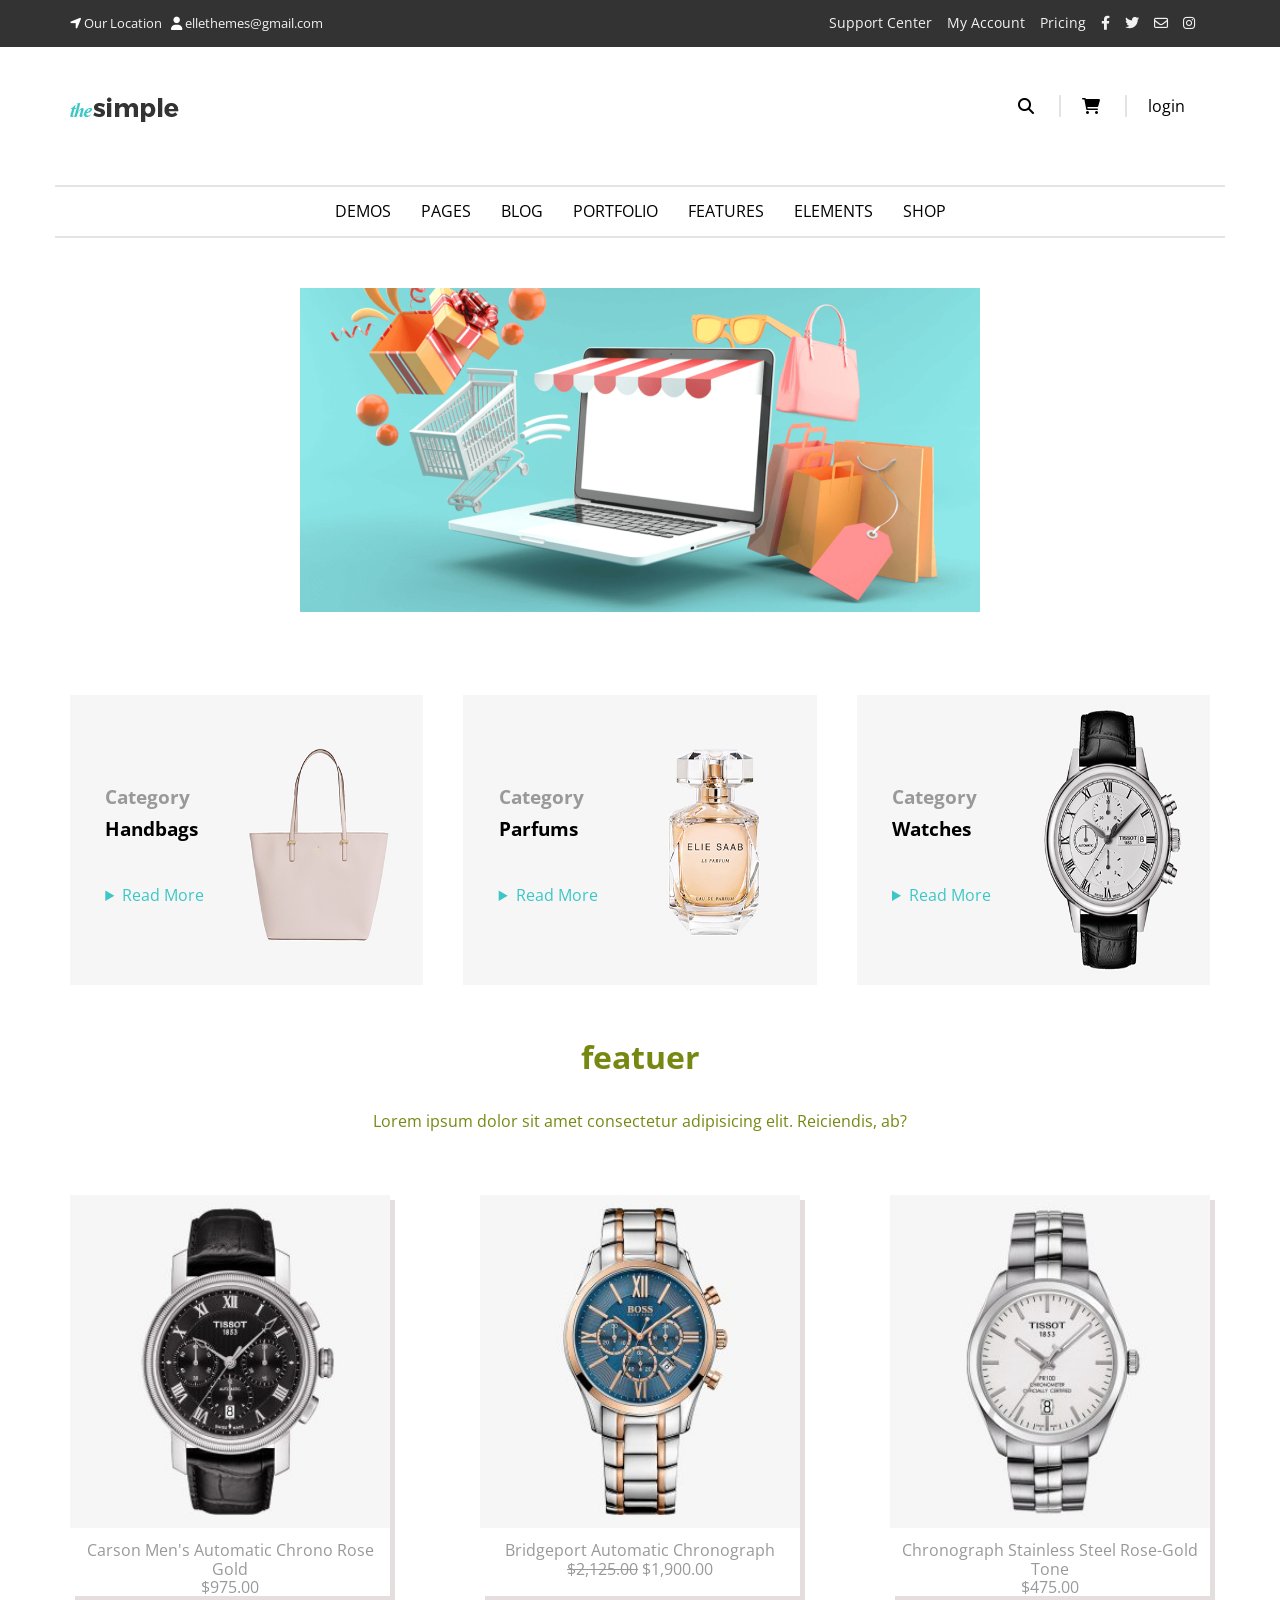
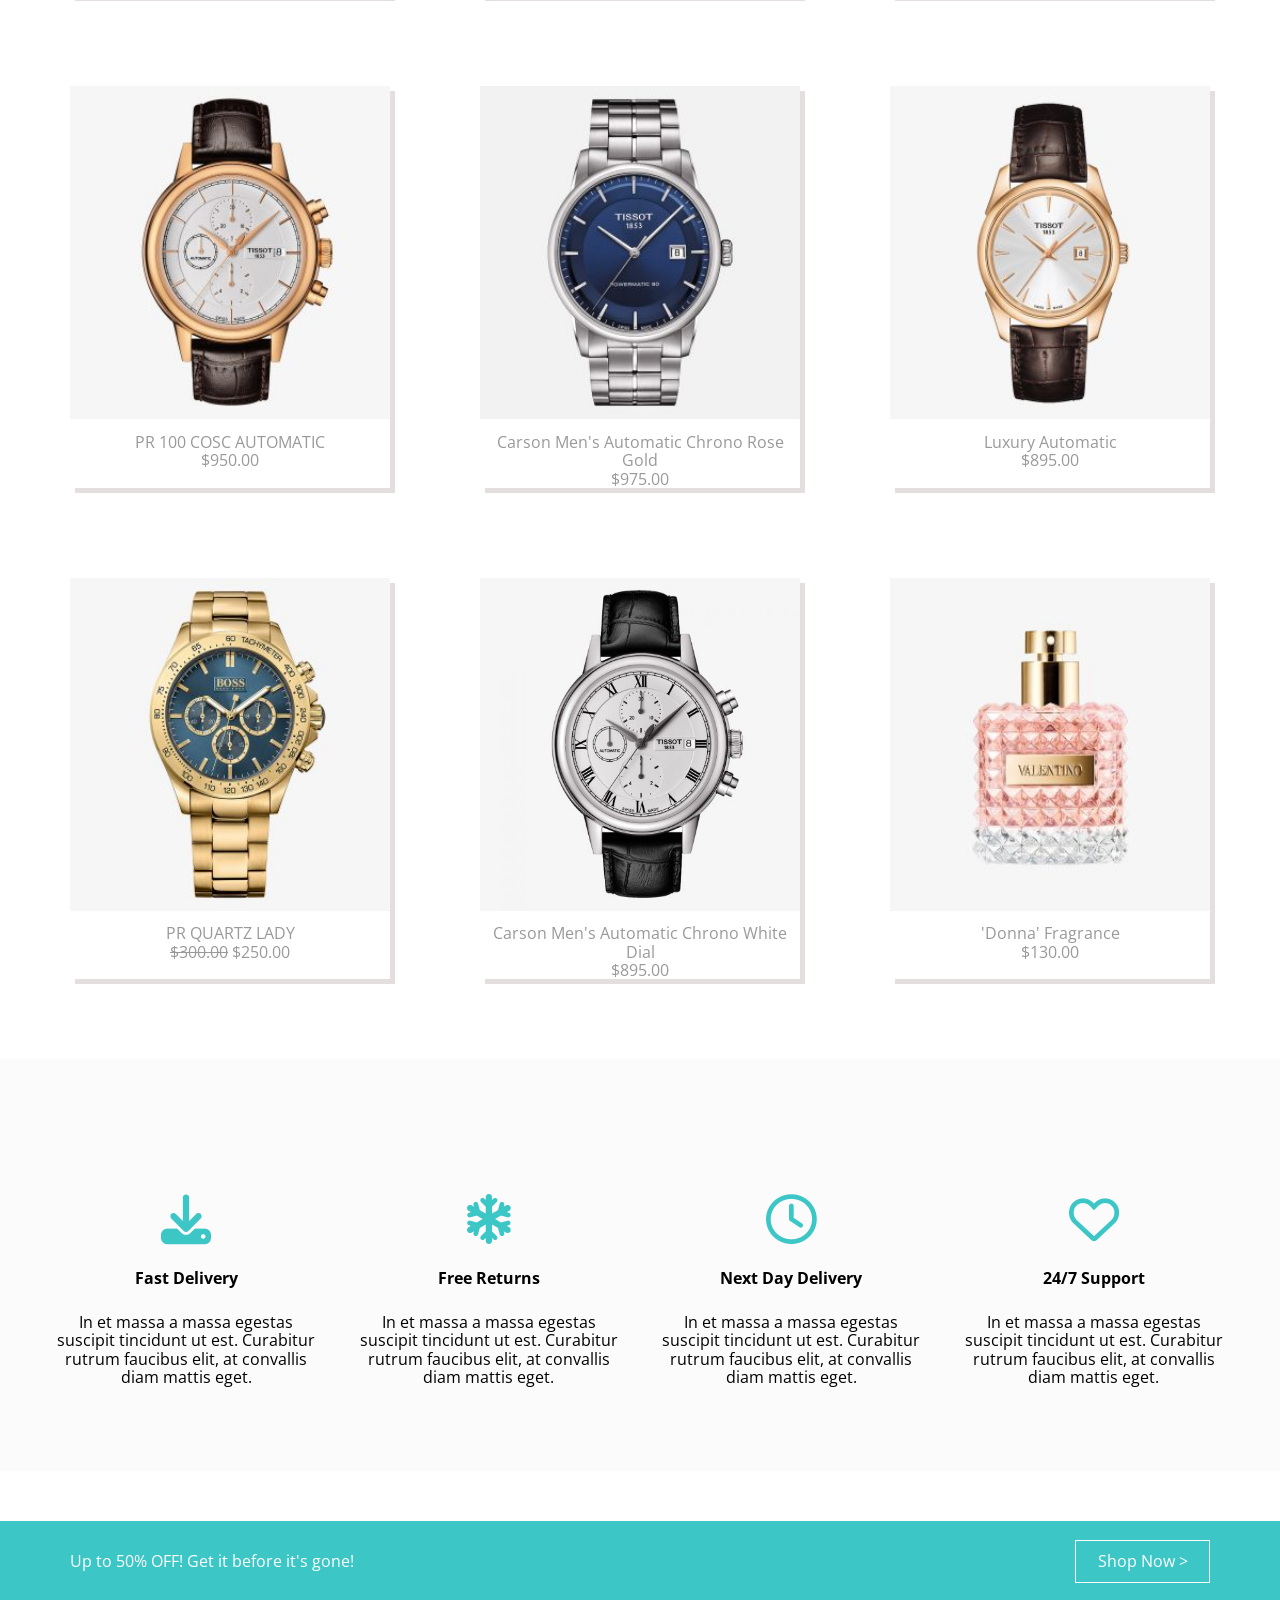
<file: index.html>
<!DOCTYPE html>
<html lang="en">
<head>
    <meta charset="UTF-8">
    <meta http-equiv="X-UA-Compatible" content="IE=edge">
    <meta name="viewport" content="width=device-width, initial-scale=1.0">
    <title>الصفحة الرئيسية</title>
    <!-- Render All Elements Normally -->
    <link rel="stylesheet" href="css/normalize.css" />
    <!-- Font Awesome Library -->
    <link rel="stylesheet" href="css/all.min.css" />
    <!-- Main Template CSS File -->
    <link rel="stylesheet" href="css/style.css" />
    <!-- Google Fonts -->
    <link rel="preconnect" href="https://fonts.googleapis.com">
    <link rel="preconnect" href="https://fonts.gstatic.com" crossorigin>
    <link href="https://fonts.googleapis.com/css2?family=Open+Sans:wght@400;700&display=swap" rel="stylesheet">
</head>
<body>

<?php
include('config.php');
?>

<!-- start top_nav -->
<div class="top_nav">
    <div class="container">
        <div class="left_nav">
            <i class="fa-solid fa-location-arrow"></i>
            <p>Our Location</p>
            <i class="fa-solid fa-user"></i>
            <p> ellethemes@gmail.com</p>
        </div>
        <div class="right_nav">
            <ul class="text_right_nav">
                <li><a href="">Support Center</a></li>
                <li><a href="">My Account</a></li>
                <li><a href="">Pricing</a></li>
                <ul class="text2_right_nav">
                    <li><a href=""><i class="fa-brands fa-facebook-f"></i></a></i></li>
                    <li><a href=""><i class="fa-brands fa-twitter"></i></a></i></li>
                    <li><a href=""><i class="fa-regular fa-envelope"></i></i></a></i></li>
                    <li><a href=""><i class="fa-brands fa-instagram"></i></a></i></li>
                </ul>
            </ul>
        </div>
    </div>
</div>
<!-- end top_nav -->
<!-- start logo -->
<div class="simple">
    <div class="container">
        <div class="logo">
            <img src="images/logo.png" alt="">
        </div>
        <ul>
            <li><a href=""><i class="fa-solid fa-magnifying-glass"></i></a></li>
            <li><a href="card.php"><i class="fa-solid fa-cart-shopping"></i></a></li>
            <li class="not_1"> <a href="index-.php">login</a></li>
        </ul>
    </div>
</div>
<!-- end logo -->
<!-- start menu -->
<div class="menu">
    <div class="container">
        <ul>
            <li><a href="">DEMOS</a></li>
            <li><a href="">PAGES</a></li>
            <li><a href="">BLOG</a></li>
            <li><a href="">PORTFOLIO</a></li>
            <li><a href="">FEATURES</a></li>
            <li><a href="">ELEMENTS</a></li>
            <li><a href="">SHOP</a></li>
        </ul>
    </div>
</div>
<!-- end menu -->
<!-- start master photo -->
<div class="master_photo">
     <div class="container"> 
        <div class="image">
            <img src="images/photo1.png" alt="">
        </div>
    </div>
</div>
<!-- end master photo -->
<!-- start add -->
<div class="ad">
    <div class="container">
        <div class="box">
            <div class="image"><img src="images/ad3.jpg" alt=""></div>
            <div class="text_box">
                <ul>
                    <li><h3>Category</h3></li>
                    <li><h3>Handbags</h3></li>
                    <li><a href="" class="details"><details>
                        <summary>Read More</summary>
                        <p>
                           regardless of the type of product you decide to sell, there is somethink in common in any market , both online and physical: a good promotion is essentialfor your brand to be Know, in a way, this is true
                       </p>
                         </details></a></li>
                </ul>
            </div>
        </div>
        <div class="box">
            <div class="image"><img src="images/ad2.jpg" alt=""></div>
            <div class="text_box">
                <ul>
                    <li><h3>Category</h3></li>
                    <li><h3>Parfums</h3></li>
                    <li><a href=""><details>
                     <summary>Read More</summary>
                        <p>
                          regardless of the type of product you decide to sell, there is somethink in common in any market , both online and physical: a good promotion is essentialfor your brand to be Know, in a way, this is true
                        </p>
                          </details></a></li>
                </ul>
            </div>
        </div>
        <div class="box">
            <div class="image"><img src="images/ad1.jpg" alt=""></div>
            <div class="text_box">
                <ul>
                    <li><h3>Category</h3></li>
                    <li><h3>Watches</h3></li>
                    <li><a href=""><details>
                        <summary>Read More</summary>
                        <p>
                           regardless of the type of product you decide to sell, there is somethink in common in any market , both online and physical: a good promotion is essentialfor your brand to be Know, in a way, this is true
                        </p>
                         </details></a></li>
                </ul>
            </div>
        </div>
    </div>
</div>
<!-- end ad -->
<!-- start featured_products -->
<div class="featuer">
    <div class="container">
        <div class="title">
        <h1>featuer</h1>
        <p>Lorem ipsum dolor sit amet consectetur adipisicing elit. Reiciendis, ab?</p>
        </div>
    </div>
    </div> 
    <div class="box-container">
        <div class="container">
            <div class="box">
                <img src="images/product1.jpg" alt="">
                <div class="btn">
                    <button class="bon"><a href="val.php">add to card</a></button>
                </div>
                <div class="caption">
                    <p>Carson Men's Automatic Chrono Rose Gold</p>
                    <p> $975.00</p>
                </div>
            </div>  
        <div class="box">
            <img src="images/product2.jpg" alt="">
            <div class="btn">
                <button class="bon"> <a href="val.php">add to card</a></button>
            </div>
            <div class="caption">
                <p>Bridgeport Automatic Chronograph</p>
                <p><del>$2,125.00</del> $1,900.00</p>
            </div>
        </div>
    
    
    <div class="box">
      <img src="images/product3.jpg" alt="">
      <div class="btn">
        <button class="bon"> <a href="val.php">add to card</a></button>
      </div>
           <div class="caption">
                    <p>Chronograph Stainless Steel Rose-Gold Tone</p>
                    <p> $475.00</p>
                </div>
    </div>


    <div class="box">
      <img src="images/product4.jpg" alt="">
      <div class="btn">
        <button class="bon"> <a href="val.php">add to card</a></button>
      </div>
    <div class="caption">
                    <p>PR 100 COSC AUTOMATIC</p>
                    <p> $950.00</p>
                </div>

    </div>

    <div class="box">
      <img src="images/product5.jpg" alt="">
      <div class="btn">
     <button class="bon"> <a href="val.php">add to card</a></button>
      </div>
        <div class="caption">
                    <p>Carson Men's Automatic Chrono Rose Gold</p>
                    <p> $975.00</p>
                </div>
    </div>

    <div class="box">
      <img src="images/product6.jpg" alt="">
      <div class="btn">
     <button class="bon"> <a href="val.php">add to card</a></button>
      </div>
        <div class="caption">
                    <p>Luxury Automatic</p>
                    <p> $895.00</p>
                </div>
    </div>

    <div class="box">
      <img src="images/product7.jpg" alt="">
      <div class="btn">
        <button class="bon"> <a href="val.php">add to card</a></button>
      </div>
        <div class="caption">
                    <p>PR QUARTZ LADY</p>
                    <p> <del>$300.00</del> $250.00</p>
                </div>
    </div>

    <div class="box">
      <img src="images/product8.jpg" alt="">
      <div class="btn">
   <button class="bon"> <a href="val.php">add to card</a></button>
      </div>
        <div class="caption">
                    <p>Carson Men's Automatic Chrono White Dial</p>
                    <p> $895.00</p>
                </div>
    </div>

    <div class="box">
      <img src="images/product9.jpg" alt="">
      <div class="btn">
        <button class="bon"> <a href="val.php">add to card</a></button>
      </div>
        <div class="caption">
                    <p>'Donna' Fragrance</p>
                    <p> $130.00</p>
                </div>
    </div>

      </div>
      </div>
<!-- end featured_products -->
<!--start footer -->
<div class="footer">
    <div class="container">
        <div class="box">
            <ul>
                <li><i class="fa-solid fa-download"></i></li>
                <li><h4><a href="">Fast Delivery</a></h4></li>
                <li><p>In et massa
                     a massa egestas suscipit tincidunt ut est. Curabitur
                      rutrum faucibus elit, at convallis diam mattis eget.</p></li>
            </ul>
        </div>
        <div class="box">
            <ul>
                <li><i class="fa-solid fa-snowflake"></i></li>
                <li><h4><a href="">Free Returns</a></h4></li>
                <li><p>In et massa
                     a massa egestas suscipit tincidunt ut est. Curabitur
                      rutrum faucibus elit, at convallis diam mattis eget.</p></li>
            </ul>
        </div>
        <div class="box">
            <ul>
                <li><i class="fa-regular fa-clock"></i></li>
                <li><h4><a href="">Next Day Delivery</a></h4></li>
                <li><p>In et massa
                     a massa egestas suscipit tincidunt ut est. Curabitur
                      rutrum faucibus elit, at convallis diam mattis eget.</p></li>
            </ul>
        </div>
        <div class="box">
            <ul>
                <li><i class="fa-regular fa-heart"></i></li>
                <li><h4><a href="">24/7 Support</a></h4></li>
                <li><p>In et massa
                     a massa egestas suscipit tincidunt ut est. Curabitur
                      rutrum faucibus elit, at convallis diam mattis eget.</p></li>
            </ul>
        </div>
    </div>
</div>
<!--end footer -->
<!-- start up to -->
<div class="up_to">
    <div class="container">
        <p>
            Up to 50% OFF! Get it before it's gone! 
        </p>
        <button>Shop Now ></button>
    </div>
</div>
</body>
</html>
</file>
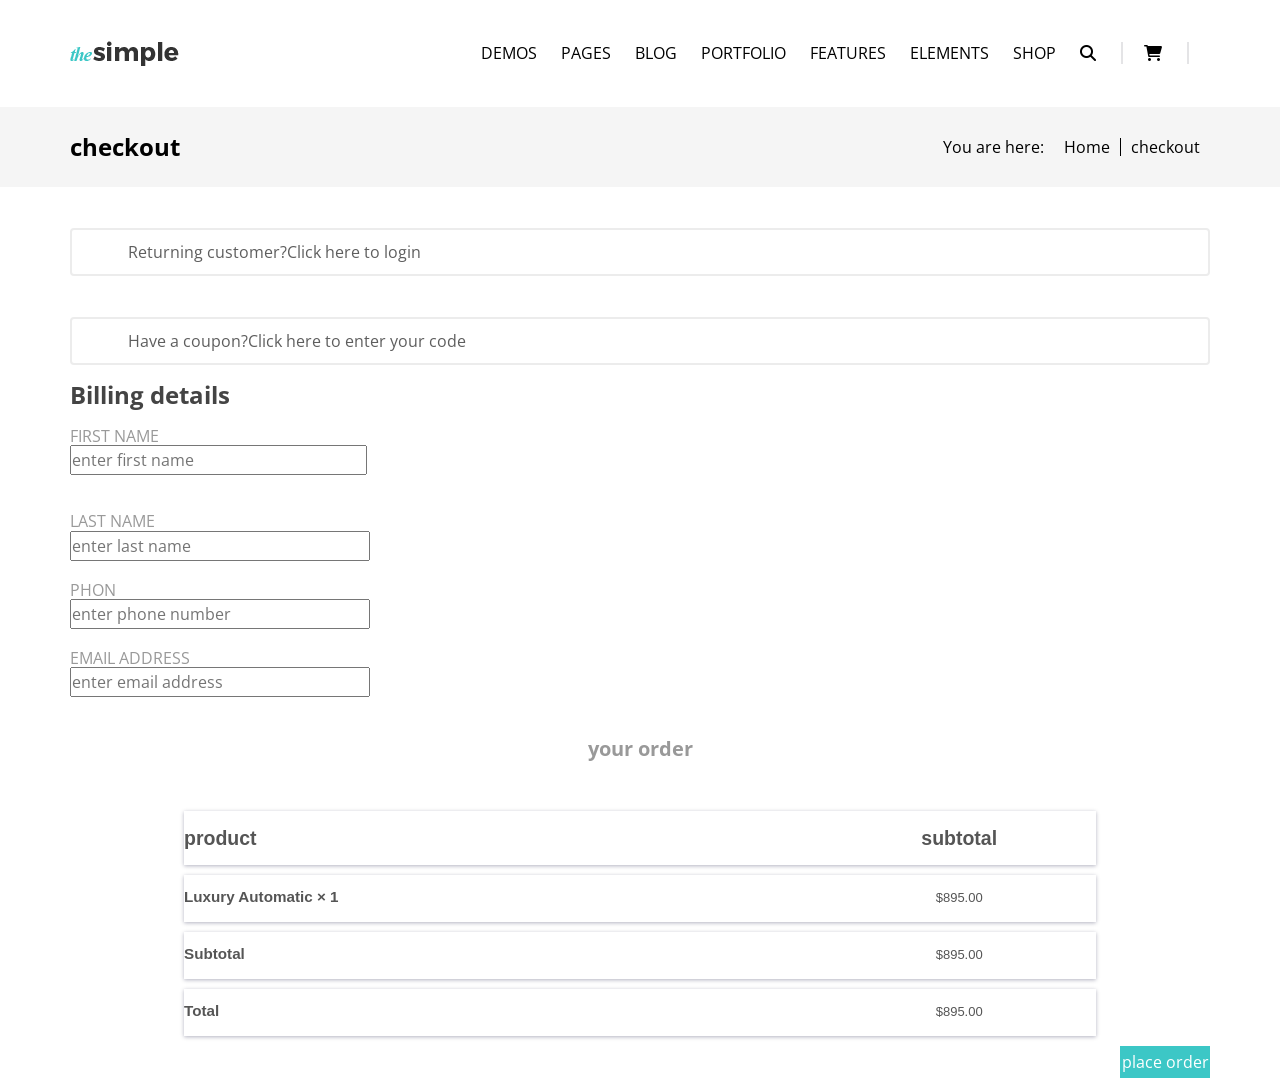
<file: index-.html>
<!-- start form php -->

<?php
include('config.php');

if(isset($_POST['submit'])){
    $firstname = $_POST['firstname'];
    $lastname =  $_POST['lastname'];
    $phone =     $_POST['phone'];
    $email =     $_POST['email'];
     $sql = "INSERT INTO users(firstname,lastname,phone,email)
     VALUES('$firstname','$lastname','$phone','$email')";
mysqli_query($con,$sql);
}
?>

<!-- end form php -->

<!DOCTYPE html>
<html lang="en">

<head>
    <meta charset="UTF-8">
    <meta http-equiv="X-UA-Compatible" content="IE=edge">
    <meta name="viewport" content="width=device-width, initial-scale=1.0">
    <title>checkcart</title>
    <!-- Render All Elements Normally -->
    <link rel="stylesheet" href="../css/normalize.css" />
    <!-- Font Awesome Library -->
  <link rel="stylesheet" href="css/all.min.css">
    <!-- Main Template CSS File -->
    <link rel="stylesheet" href="style-2.css">
    <!-- Google Fonts -->
    <link rel="preconnect" href="https://fonts.googleapis.com">
    <link rel="preconnect" href="https://fonts.gstatic.com" crossorigin>
    <link href="https://fonts.googleapis.com/css2?family=Open+Sans:wght@400;700&display=swap" rel="stylesheet">
</head>

<body>
    <!-- start header -->
    <div class="header">
        <div class="container">
            <img src="images/logo.png">
            <ul>
                <li><a href="">DEMOS</a></li>
                <li><a href="">PAGES</a></li>
                <li><a href="">BLOG</a></li>
                <li><a href="">PORTFOLIO</a></li>
                <li><a href="">FEATURES</a></li>
                <li><a href="">ELEMENTS</a></li>
                <li><a href="">SHOP</a></li>
                <div class="icons">
                    <li><a href=""><i class="fa-solid fa-magnifying-glass"></i></a></li>
                    <li><a href="card.php"><i class="fa-solid fa-cart-shopping"></i></a></li>
                    <!-- <li class="not_1"><a href=""><i class="fa-sharp fa-solid fa-bars"></i></a></li> -->
                </div>
            </ul>
        </div>
    </div>
<!--end header  -->

<!-- start  contact pade -->
    <div class="text_cart">
        <div class="container">
            <h2>checkout</h2>
            <ul>
                <li>You are here:</li>
                <a href="index.php">
                    <li>Home</li>
                </a>
                <a href="index2.html">
                    <li>checkout</li>
                </a>
            </ul>
        </div>
    </div>
    <!--  -->

    <div class="border">
        <div class="container">
            <p>Returning customer? <a href="#">Click here to login</a></p>
        </div>
      
    </div>

    <div class="border">
        <div class="container">
            <p>Have a coupon? <a href="#">Click here to enter your code</a></p>
        </div>
    
    </div>

    <div class="title">
        <div class="container">
            <h2>Billing details</h2>
        </div>
        <br>
    </div>
<!-- end contact pade -->

    <!-- start form-->
                <div class="boxform">
                <div class="container">
                    <form action="#" method="post">
                        <div class="user">
                            <div class="inputbox">
                                <span  class="details">FIRST NAME</span>
                                <input required type="text" placeholder="enter first name " name="firstname" id="firstname">
                            </div>

                            <!-- <div class="inputbox">
                                <span class="details"> lastname</span>
                                <input type="text" placeholder="enter last name ">
                            </div> -->

                         </div>
                 <div class="formbli">
                        <br>
                        <!-- <label for="company">Company name (optional)</label>
                        <br>
                        <input id="company" type="text" placeholder="enter name company">
                        <br>
                        <label for="Country">Country / Region</label>
                        <br> -->
                        <!-- <select class="select" name="count" id="Country">
                            <option value="0">united states(us)</option>
                            <option value="0">aland isalds</option>
                            <option value="0">egype</option>
                            <option value="0">algeria</option>
                            <option value="0">brazil</option>
                            <option value="0">canada</option>
                        </select> -->
                        <br>
                        <!-- <label for="name"> Street address</label> 
                        <br>
                        <input id="name" type="text" placeholder="house number and street name">
                        <br>
                        <input id="name" type="text" placeholder="apartment, suite, esc(optional)">
                        <br>
                        <label for="gh">town/city</label>
                        <br>
                        <input id="gh" type="text" placeholder="enter name city">
                        <br>
                        <label for="li">Postcode / ZIP</label>
                        <br>
                        <input id="li" type="text" placeholder="enter name  Postcode / ZIP">

                        <br>-->
                         
                        <label for="ph" >LAST NAME</label>
                        <br>
                        <input required type="text" placeholder="enter last name" name="lastname" id="lastname">
                        <br>
                        <label for="gh">PHON</label>
                        <br>
                        <input type="text" placeholder="enter phone number" name="phone" id="phone">
                        <br>
                        <label for="em">EMAIL ADDRESS</label>
                        <br>
                        <input required type="text" placeholder="enter email address" name="email" id="email">
                         <br>
                        <!-- <input type="checkbox"> -->
                        
                        <br>
                        <!--endform-->
                        <!-- start table-->
                        <h3 class="yourorder">your order</h3>
                        <div class="table-box">
                            <div class="table-row">
                                <div class="table pro">
                                    <h2>product</h2>
                                </div>
                                <div class="table-pro">
                                    <h2>subtotal</h2>
                                </div>

                            </div>

                            <div class="table-row">
                                <div class="table pro">
                                    <h3>Luxury Automatic × 1</h3>
                                </div>
                            
                                <div class="table-pro">
                                    <p>$895.00</p>
                                </div>
                            </div>

                            <div class="table-row">
                                <div class="table pro">
                                    <h3>Subtotal</h3>
                                </div>
                            
                                <div class="table-pro">
                                    <p>$895.00</p>
                                </div>
                            </div>


                            <div class="table-row">
                                <div class="table pro">
                                    <h3>Total</h3>
                                </div>
                            
                                <div class="table-pro">
                                    <p>$895.00</p>
                                </div>
                            </div>

                            <button class="btn" name="submit" value="send"> place order</button>

                        </div>
                    <!-- end table-->


                  </div>
                    </form>

                   
                </div>
            </div>
</file>
<file: css/style.css>
/* Start Variables */
:root {
 
}
/* End Variables */
/* Start Global Rules */
* {
  -webkit-box-sizing: border-box;
  -moz-box-sizing: border-box;
  box-sizing: border-box;
  padding: 0;
  margin: 0;
}
html {
  scroll-behavior: smooth;
}
body {
  font-family: "Open Sans", sans-serif;
}
ul {
  list-style: none;
}
a {
  text-decoration: none;
  color: inherit;
}
.container {
  padding-left: 15px;
  padding-right: 15px;
  margin-left: auto;
  margin-right: auto;
}
/* Small */
@media (min-width: 768px) {
  .container {
    width: 750px;
  }
}
/* Medium */
@media (min-width: 992px) {
  .container {
    width: 970px;
  }
}
/* Large */
@media (min-width: 1200px) {
  .container {
    width: 1170px;
  }
}
/* End Global Rules */
/* start top nav */
.top_nav {
  background: #333333;
}
.top_nav .container {
  display: flex;
  justify-content: space-between;
  margin-bottom: 10px; 
  flex-wrap: wrap;
  position: relative;
  align-items: center;
  height: 47px;
}
.top_nav .left_nav {
  font-size: 13px;
  color: white;
}
.top_nav .left_nav p {
  display: inline;
  padding-right: 6px;
  color: #f2f2f2;
}
.top_nav .right_nav .text_right_nav {
  display: flex;
}
.top_nav .right_nav .text2_right_nav {
  display: flex;
}
.top_nav .right_nav ul li{
  padding-right: 15px;
  font-size: 14px;
  color: #f2f2f2;
}
.top_nav .right_nav ul a:hover {
  color: #3cc7c6;
}
@media (max-width: 767px) {
  .top_nav {
    display: none;
  }
}
/* end top nav */
/*start logo */
.simple .container {
  display: flex;
  justify-content: space-between;
  /* position: relative;  */
  margin-top: 50px;
}
.simple ul {
  display: flex;
  /*position: absolute; 
  right: 0;  */
  justify-content: space-between;
}
.simple ul li a {
  color: #000;
  padding-right: 25px;
}
.simple ul li a:hover{
  color: #00ffff;
}
.simple ul li:not(.not_1):after {
  content: "";
  border-right: #e4e4e6 2px solid;
  margin-right: 21px;
}
@media (max-width: 767px) {
  .simple ul li a {
    padding-right: 12px;
  }
  .simple ul li:not(.not_1):after {
    margin-right: 6px;
  }
}
/* end logo */
/* start menu */
.menu .container {
  margin-top: 60px;
  display: flex;
  justify-content: center;
  border-top: 2px #e4e4e6 solid;
  border-bottom: 2px #e4e4e6 solid;
}
.menu .container ul {
  display: flex;
}
.menu .container ul li {
  margin: 15px;
}
.menu .container ul li:hover {
  color: #3cc7c6;
}
@media (max-width: 767px) {
  .menu {
    display: none;
  }
}
/* end menu */
/*start master photo */
.master_photo .container {
  display: flex;
  justify-content: center;
  margin-top: 50px;
  
}
@media (max-width: 767px) {
  .master_photo {
    display: none;
  }
}
/*end master photo */
/* start ad */
.ad .container {
  display: grid;
  grid-template-columns: repeat(auto-fill, minmax(300px, 1fr));
  gap: 40px;
  margin-top: 80px;
}
.ad .box {
  position: relative;
}
.ad .box .image img {
  max-width: 100%;
  height:290px;

}
.ad .box .text_box {
  position: absolute;
 top: 31%;
  left: 10%; 
}
.ad .box .text_box ul li:first-of-type {
  color: #999999;
  padding-bottom: 10px;
}
.ad .box .text_box ul li:last-of-type {
  padding-top: 47px;
  color: #3cc7c6;
}
/* end ad */
/* start featured*/
.featuer .title {
   text-align: center;
  margin-top: 50px; 
}

.featuer .title h1 {
  color: #781;
}

.featuer .title p {
  color: #781;
  line-height: 3;
}
/* end featured*/
/* start box-container*/
.box-container img {
  max-width: 100%;
}

 .box-container .container {
  display: grid;
  grid-template-columns: repeat(auto-fill, minmax(250px, 1fr));
  gap: 90px;
  margin-top: 50px;
  margin-bottom: 20px;
 }

.box-container .box {
  /* cursor: pointer; */
  overflow: hidden; 
  position: relative;
  box-shadow: 5px 5px rgb(228 222 222); 
}

.box-container .box img {
   max-width: 100%; 
   height:333px; 
}

.box-container .box .btn {
  position: absolute;
  align-items: center;
  justify-content: center;
  display: flex;
  left: 0;  
  top: 0; 
  opacity: 0;
  background: linear-gradient(transparent, rgb(242, 242, 239));
  width: 100%;
  height: 100%;
  transition: 1s;
}

.box-container .box:hover .btn {
  opacity: 1;
}

.box-container .box .btn button {
  color: #eee;
  width: 100px;
  height: 40px;
  border: none;
  outline: none;
  border-radius: 5px;
  background-color: #00ffff;
  cursor: pointer;
}

.box-container .box .btn button:hover {
  color: #00ffff;
  background-color: #ececec;
}
.box-container .box .caption{
  margin-top: 10px;
}
.box-container .box .caption p{
text-align: center;
color: #999999;
font-size: 16px;
}
/* end box-container */
/* start footer */
.footer {
  background-color: #fbfbfb;
  margin-top: 80px;
}
.footer .container {
  display: grid;
  grid-template-columns: repeat(auto-fill, minmax(250px, 1fr));
  gap: 40px;
  padding: 85px 0;
 
}
.footer .box {

}
.footer .box ul {
  text-align: center;
}
.footer .box ul li {
  padding-top: 25px;
}
.footer .box ul li i{
  padding-top: 25px;
  font-size: 50px;
  color: #3cc7c6;
}
/* end footer */
/* start up to */
.up_to {
  background-color: #3cc7c6;
  margin-top: 50px;
}
.up_to .container {
  display: flex;
  justify-content: space-between;
  align-items: center;
  height: 80px;
}
.up_to p {
  color: white;
}
.up_to button {
  height: 43px;
  width: 135px;
  color: white;
  background-color: #3cc7c6;
  border: 1px white solid;
}
.up_to button:hover {
  cursor: pointer;
  color: #3cc7c6;
  background-color: white;
}
/* end up to */
@media (max-width: 767px) {
 .up_to p{
  font-size: 13px;
 }
 .up_to button {
  width: 114px;
  height: 35px;
  
 }
}
</file>
<file: style-2.css>
/* Start Variables */
:root {}

/* End Variables */
/* Start Global Rules */
* {
    -webkit-box-sizing: border-box;
    -moz-box-sizing: border-box;
    box-sizing: border-box;
    padding: 0;
    margin: 0;
}

html {
    scroll-behavior: smooth;
}

body {
    font-family: "Open Sans", sans-serif;
}

ul {
    list-style: none;
}

a {
    text-decoration: none;
    color: inherit;
}

.container {
    padding-left: 15px;
    padding-right: 15px;
    margin-left: auto;
    margin-right: auto;
}

/* Small */
@media (min-width: 768px) {
    .container {
        width: 750px;
    }
}

/* Medium */
@media (min-width: 992px) {
    .container {
        width: 970px;
    }
}

/* Large */
@media (min-width: 1200px) {
    .container {
        width: 1170px;
    }
}

/* End Global Rules */
/* start header */
.header {
    margin-top: 41px;
}

.header .container {
    display: flex;
    align-items: center;
    justify-content: space-between;
}

@media (max-width: 992px) {
    .header .container {
        flex-direction: column;
        gap: 28px;
    }
}

.header .container ul {
    display: flex;
    gap: 24px;
    flex-wrap: wrap;
}

@media (max-width: 992px) {
    .header .container ul {
        font-size: 13px;
    }
}

.header ul li a:hover:not(.icons a) {
    color: #3cc7c6;
}

.header .container ul .icons {
    display: flex;
}

.header .icons a {
    padding-right: 25px;
}

.header .icons li:not(.not_1):after {
    content: "";
    border-right: #e4e4e6 2px solid;
    margin-right: 21px;
}

/* end header */
/* start text_cart */
.text_cart {
    margin-top: 41px;
    display: flex;
    height: 80px;
    background-color: #f5f5f5;
}

.text_cart .container {
    display: flex;
    align-items: center;
    justify-content: space-between;
}

@media (max-width:767px) {
.text_cart .container {
    flex-direction: column;
     padding: 10px;
    }
}

.text_cart .container ul {
    display: flex;
}

.text_cart .container ul li {
    padding: 0 10px;
}

.text_cart .container a:nth-child(2) {
    border-right: 1px solid black;
}

.text_cart ul a:hover {
    color: #3cc7c6;
}

/* end text_cart */
/* start text_cart */
.text_border {
    margin: 74px 0;
}

.text_border p {
    border: 1px solid #f5f5f5;
    padding: 20px;
}

/*  */
.border .container{
    margin-top: 41px
}
.border .container p{
    border: 2px solid #ececec;;
    height: 3rem;
    display: flex; 
    align-items: center;
    color: #5e5e5e;
    text-shadow: 0 1px 0 #fff;
    border-radius: 4px;
    background-color: #fff;
    padding: 16px 16px 16px 56px;
}
.border .container p a:hover{
    color: #3cc7c6;
}
.title .container h2{
    color: #444444;
    margin-top: 16px;
        
}
.boxform .container form .user{
    display: flex;
    flex-wrap: wrap;
}
form .user .inputbox{
    width:calc(100% /3 - 50px);
}
form .user .inputbox span{
    color: #999999;
}
form .user .inputbox input{
    height: 30px;
    width: 90%;
}

.boxform .container form .select{
    width: 300px;
    margin-bottom: 20px;
}
.boxform .container form .formbli input{
    width: 300px;
    height: 30px;
    margin-bottom: 20px;
}
.boxform .container form .formbli label{
    color: #999999;
}
/* table */
.yourorder{
    line-height: 25px;
    font-size: 20px;
    text-align: center;
    color: #999999;
}
.table-box{
    margin: 50px auto;
}
.table-row{
    display: table;
    width: 80%;
    margin: 10px auto;
    font-family: sans-serif;
    background: transparent;
    padding: 12px 0;
    color: #555;
    font-size: 13px;
    box-shadow: 0 1px 4px 0 rgba(0, 0, 50, 0.3);
}
.table-pro{
    display:table-cell; 
    width: 30%;
    text-align: center;
    padding: 4px 0;
}
.btn{
    width: 90px;
    height: 2rem;
    float: right;
    outline: none;
    border: none;
    background-color: #3cc7c6;
    color: white;
    cursor: pointer;
}
.btn:hover{
    color: #3cc7c6;
    background-color: #e4e4e6;
    border-radius: 5px;
}
 

/* end table */
</file>
